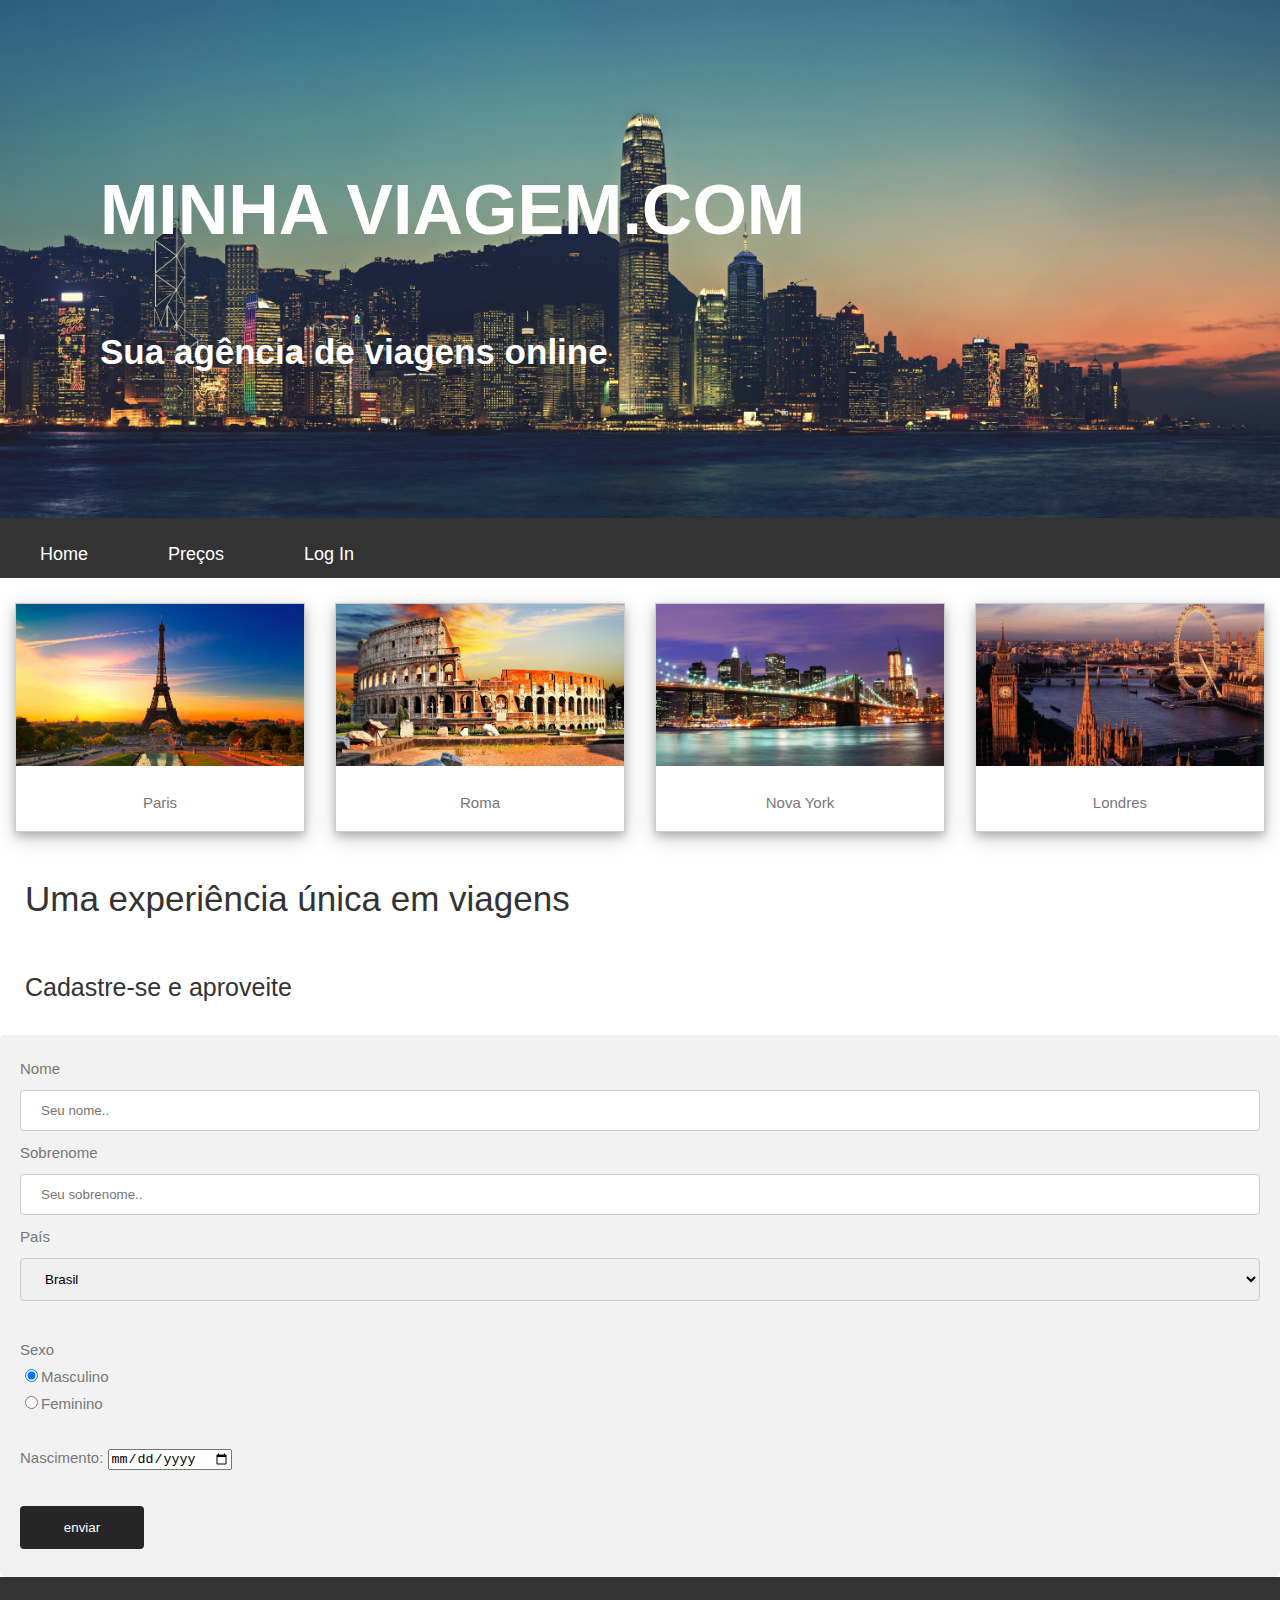
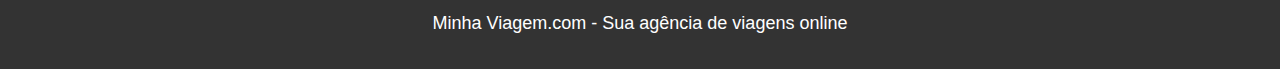
<file: index.html>
<!DOCTYPE html>
<html lang="pt-br">
    <head>
        <title>Minha Viagem</title>
        <meta charset="UTF-8">
        <link rel="stylesheet" href="estilo.css"> 
    </head>
    
    <body>
        
        <!-- Cabeçalho da página -->
        <div class="cabecalho">
            <h1>MINHA VIAGEM.COM</h1>
            <p><strong>Sua agência de viagens online</strong></p>
        </div>
        
        <!-- Barra de menus -->
        <div class="menu">
            <a href="index.html">Home</a>
            <a href="precos.html">Preços</a>
            <a style="float:right" href="login.html">Log In</a>
        </div>
        
        <!-- Conteúdo da página -->
        <div class="responsivo">
            <div class="galeria">
                <a target="_blank" href="paris.html">
                    <img src="paris.jpg" alt="Paris" width="1800" height="1200">
                </a>
                <div class="desc">Paris</div>
            </div>
        </div>

        <div class="responsivo">
            <div class="galeria">
                <a target="_blank" href="roma.html">
                    <img src="roma.jpg" alt="Roma" width="1800" height="1200">
                </a>
                <div class="desc">Roma</div>
            </div>
        </div>
        
        <div class="responsivo">
           <div class="galeria">
                <a target="_blank" href="nova-york.html">
                    <img src="nova-york.jpg" alt="Nova York" width="1800" height="1200">
                </a>
                <div class="desc">Nova York</div>
            </div>
        </div>
        
        <div class="responsivo">
            <div class="galeria">
                <a target="_blank" href="londres.html">
                    <img src="londres.jpg" alt="Londres" width="1800" height="1200">
                </a>
                <div class="desc">Londres</div>
            </div>
        </div>
            
        <div class="clearfix"></div>
        
        <div class="conteudo">
            <p>Uma experiência única em viagens</p>
            <p id="sub">Cadastre-se e aproveite</p>
            <div>
                <form action="sucesso.html"></a>
                    <label for="nome">Nome</label>
                    <input type="text" id="nom" name="Nome" placeholder="Seu nome..">

                    <label for="sobrenome">Sobrenome</label>
                    <input type="text" id="sob" name="Sobrenome" placeholder="Seu sobrenome..">

                    <label for="pais">País</label>
                    <select id="pais" name="pais">
                        <option value="brasil">Brasil</option>
                        <option value="canada">Canada</option>
                        <option value="inglaterra">Inglaterra</option>
                        <option value="alemanha">Alemanha</option>
                    </select>
					<br><br>
					<label for="sexo">Sexo</label><br>
					<input type="radio" name="genero" value="masculino" checked>Masculino<br>
					<input type="radio" name="genero" value="feminino">Feminino<br><br>
					
					Nascimento:
					<input type="date" name="nasc"><br><br>
  
                    <input type="submit" value="enviar">		  
				</form>
            </div>                
        </div>
        
        <div class="rodape">
            Minha Viagem.com - Sua agência de viagens online
        </div>           
    </body>
</html>
</file>
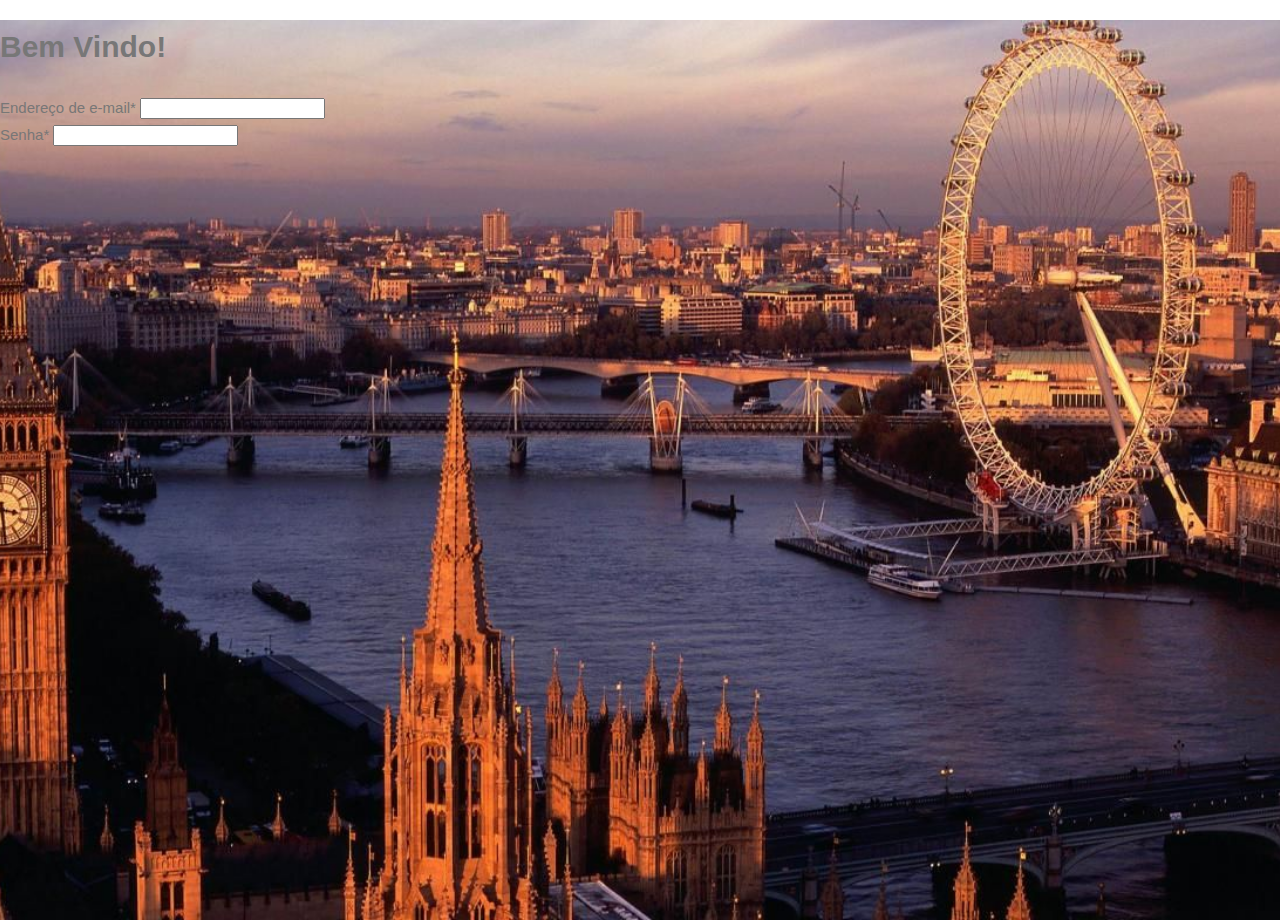
<file: login.html>
<!DOCTYPE html>
<html lang="pt-br">
    <head>
        <title>Minha Viagem</title>
        <meta charset="UTF-8">
        <meta name="viewport" content="width=device-width, initial-scale=1">
        <link rel="stylesheet" href="estilo.css">
		<div class="imagem-4">
    </head>
    
    <body>
        <div id="login">   
          <h1>Bem Vindo!</h1>
          
		<form action="/" method="post"></a>
            
            <div class="field-wrap">
            <label>
              Endereço de e-mail<span class="req">*</span>
            </label>
            <input type="email"required autocomplete="off"/>
          </div>
          
          <div class="field-wrap">
            <label>
              Senha<span class="req">*</span>
            </label>
            <input type="password"required autocomplete="off"/>
          </div>           
       </form>
    </body>
</html>
</file>
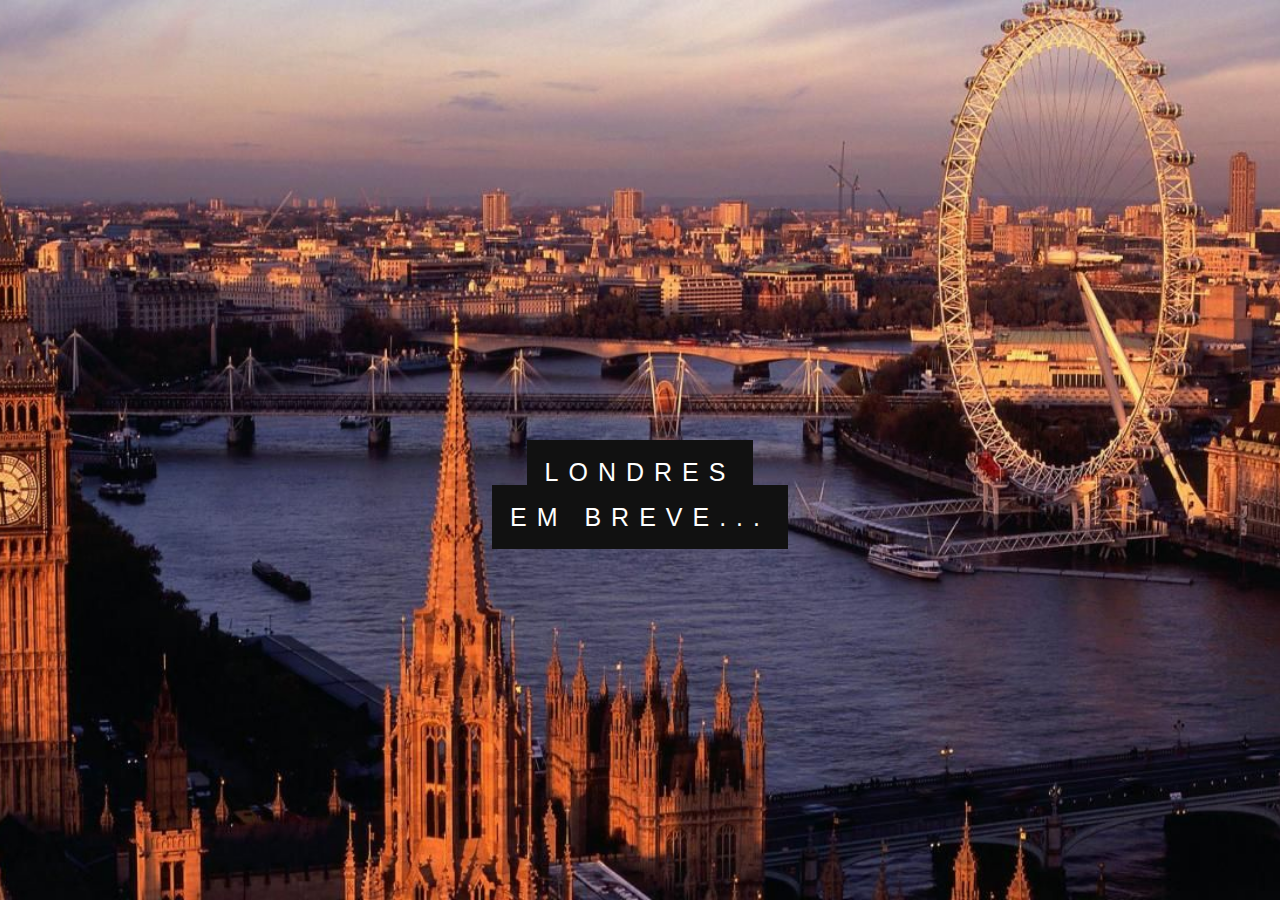
<file: londres.html>
<!DOCTYPE html>
<html lang="pt-br">
    <head>
        <title>Minha Viagem</title>
        <meta charset="UTF-8">
        <meta name="viewport" content="width=device-width, initial-scale=1">
        <link rel="stylesheet" href="estilo.css">
    </head>
    
    <body>
        <div class="imagem-4">
            <div class="legenda">
                <span class="borda">LONDRES</span><br>
                <span class="borda">EM BREVE...</span>
            </div>
        </div>
    </body>
</html>
</file>
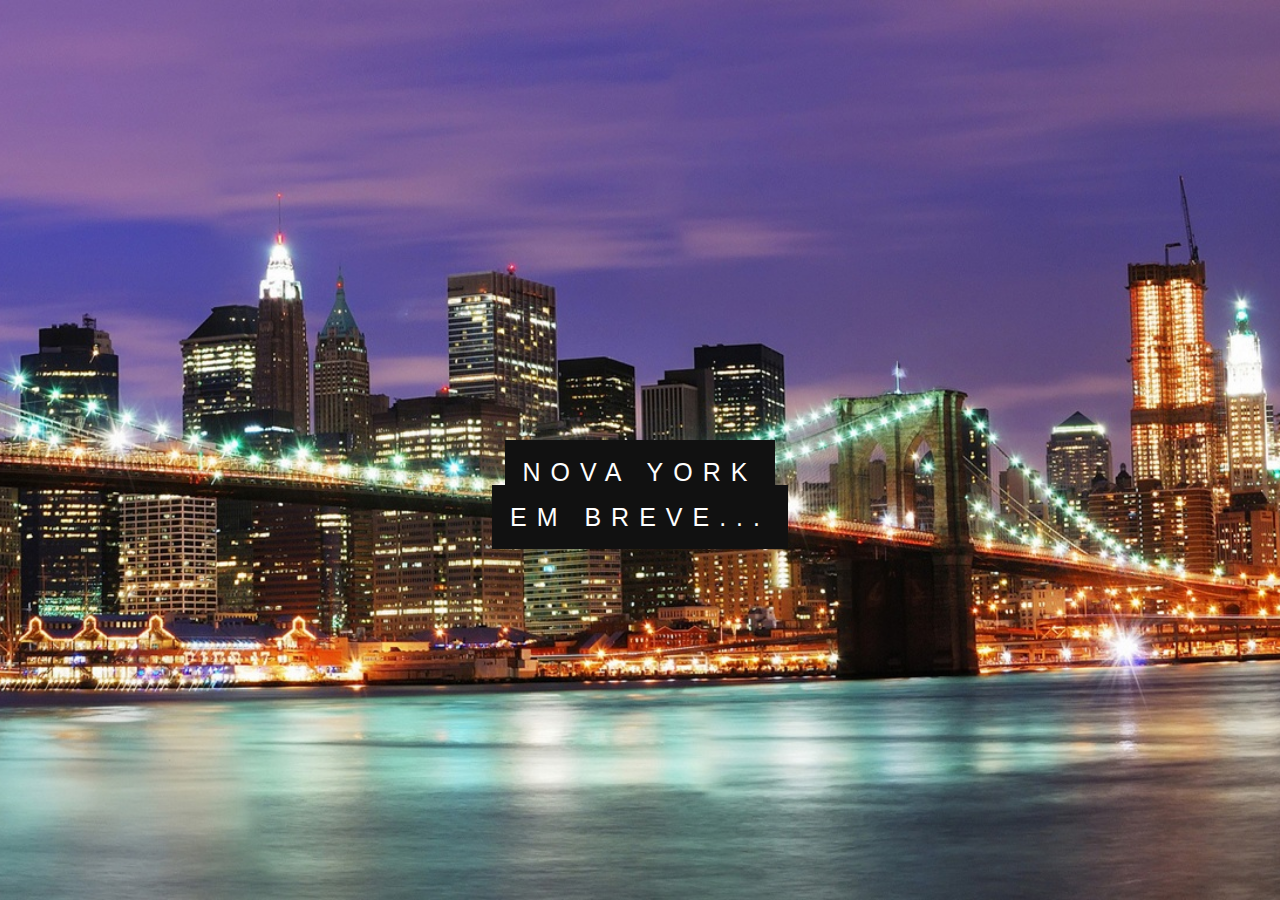
<file: nova-york.html>
<!DOCTYPE html>
<html lang="pt-br">
    <head>
        <title>Minha Viagem</title>
        <meta charset="UTF-8">
        <meta name="viewport" content="width=device-width, initial-scale=1">
        <link rel="stylesheet" href="estilo.css">
    </head>
    
    <body>
        <div class="imagem-3">
            <div class="legenda">
                <span class="borda">NOVA YORK</span><br>
                <span class="borda">EM BREVE...</span>
            </div>
        </div>
    </body>
</html>
</file>
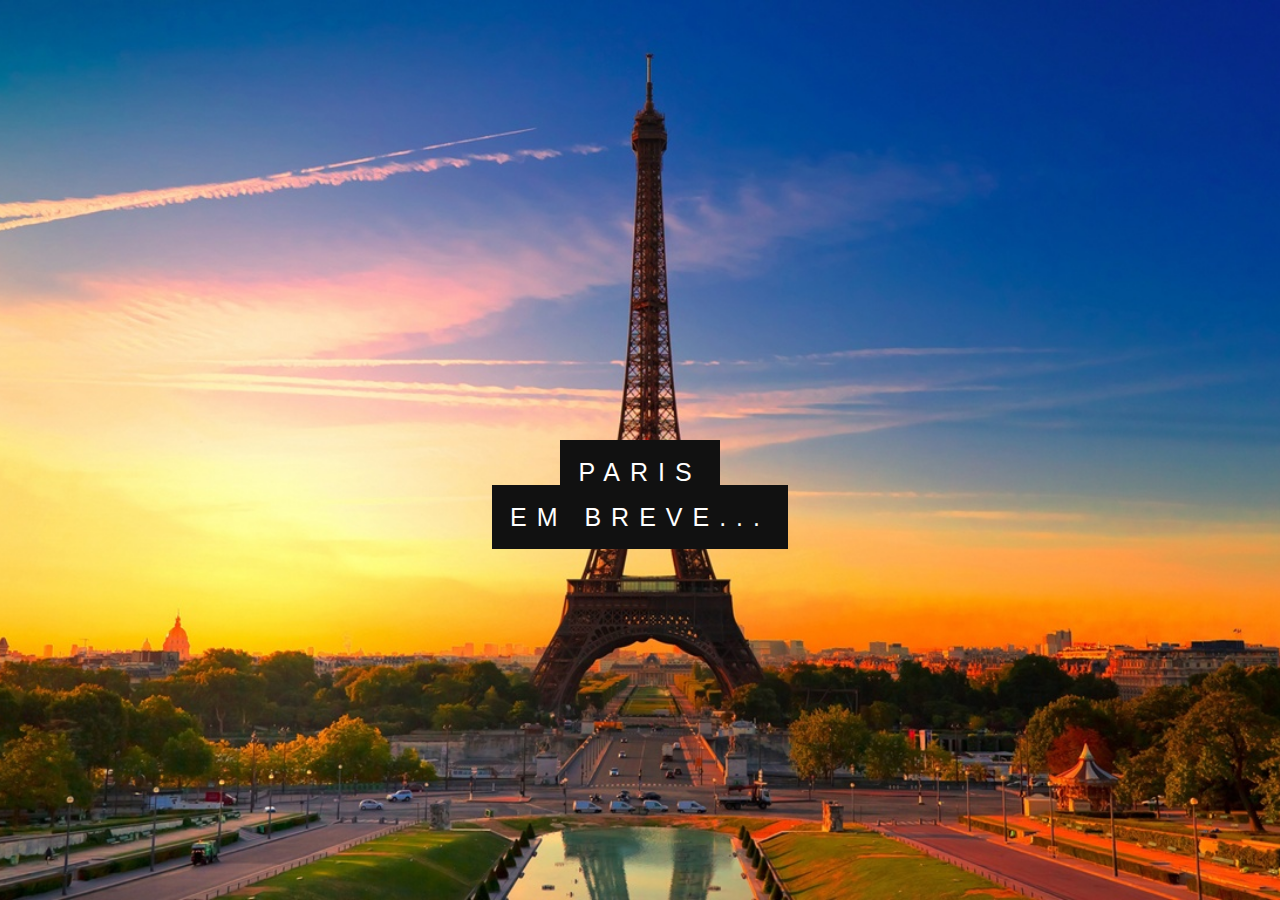
<file: paris.html>
<!DOCTYPE html>
<html lang="pt-br">
    <head>
        <title>Minha Viagem</title>
        <meta charset="UTF-8">
        <meta name="viewport" content="width=device-width, initial-scale=1">
        <link rel="stylesheet" href="estilo.css">
    </head>
    
    <body>
        <div class="imagem-1">
            <div class="legenda">
                <span class="borda">PARIS</span><br>
                <span class="borda">EM BREVE...</span>
            </div>
        </div>
    </body>
</html>
</file>
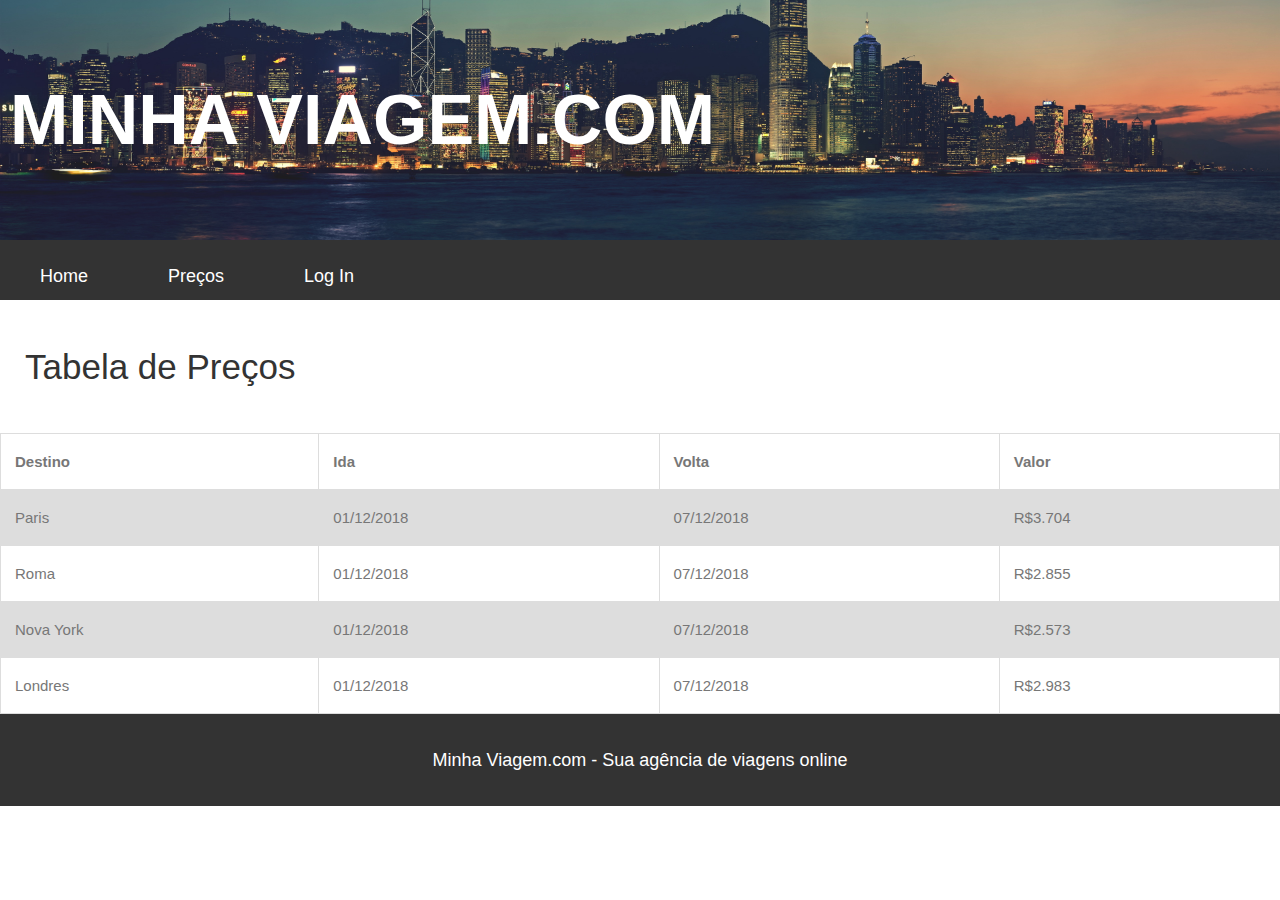
<file: precos.html>
<!DOCTYPE html>
<html lang="pt-br">
    <head>
        <title>Minha Viagem</title>
        <meta charset="UTF-8">
        <link rel="stylesheet" href="estilo.css"> 
    </head>
    
    <body>
        
        <!-- Cabeçalho da página -->
        <div class="cabecalho2">
            <h1>MINHA VIAGEM.COM</h1>
        </div>
        
        <!-- Barra de menus -->
        <div class="menu">
            <a href="index.html">Home</a>
            <a href="precos.html" target="_blank">Preços</a>
            <a style="float:right" href="#">Log In</a>
        </div>
        
        <!-- Conteúdo da página -->
        <!-- Tabela de Preços -->
        <div class="precos">
            <p>Tabela de Preços</p>
            <table>
                <tr>
                    <th>Destino</th>
                    <th>Ida</th>
                    <th>Volta</th>
                    <th>Valor</th>
                </tr>
                <tr>
                    <td>Paris</td>
                    <td>01/12/2018</td>
                    <td>07/12/2018</td>
                    <td>R$3.704</td>
                </tr>
                <tr>
                    <td>Roma</td>
                    <td>01/12/2018</td>
                    <td>07/12/2018</td>
                    <td>R$2.855</td>
                </tr>
                <tr>
                    <td>Nova York</td>
                    <td>01/12/2018</td>
                    <td>07/12/2018</td>
                    <td>R$2.573</td>
                </tr>
                <tr>
                    <td>Londres</td>
                    <td>01/12/2018</td>
                    <td>07/12/2018</td>
                    <td>R$2.983</td>
                </tr>
            </table>        
        </div>
        
        <div class="rodape">
            Minha Viagem.com - Sua agência de viagens online
        </div>           
    </body>
</html>
</file>
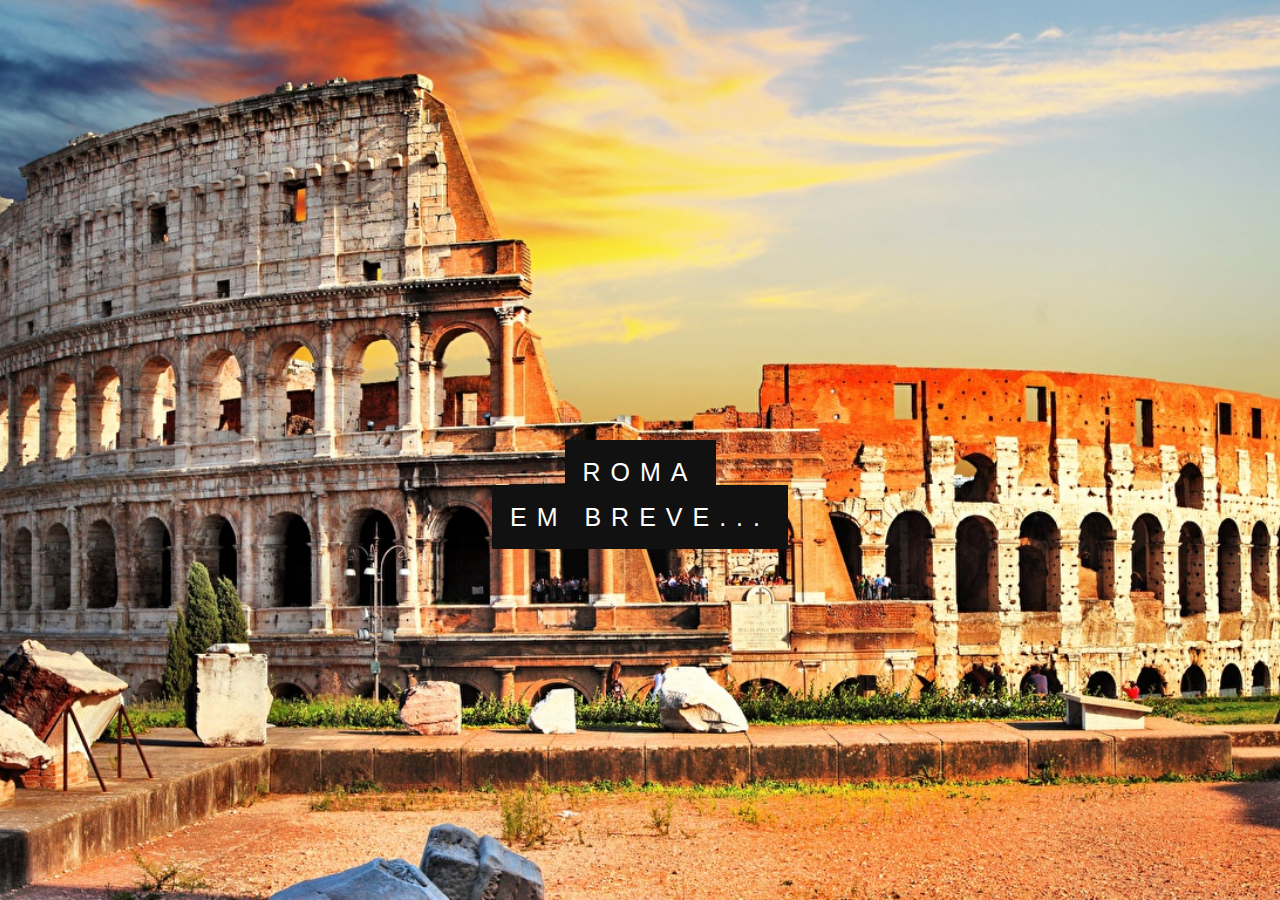
<file: roma.html>
<!DOCTYPE html>
<html lang="pt-br">
    <head>
        <title>Minha Viagem</title>
        <meta charset="UTF-8">
        <meta name="viewport" content="width=device-width, initial-scale=1">
        <link rel="stylesheet" href="estilo.css">
    </head>
    
    <body>
        <div class="imagem-2">
            <div class="legenda">
                <span class="borda">ROMA</span><br>
                <span class="borda">EM BREVE...</span>
            </div>
        </div>
    </body>
</html>
</file>
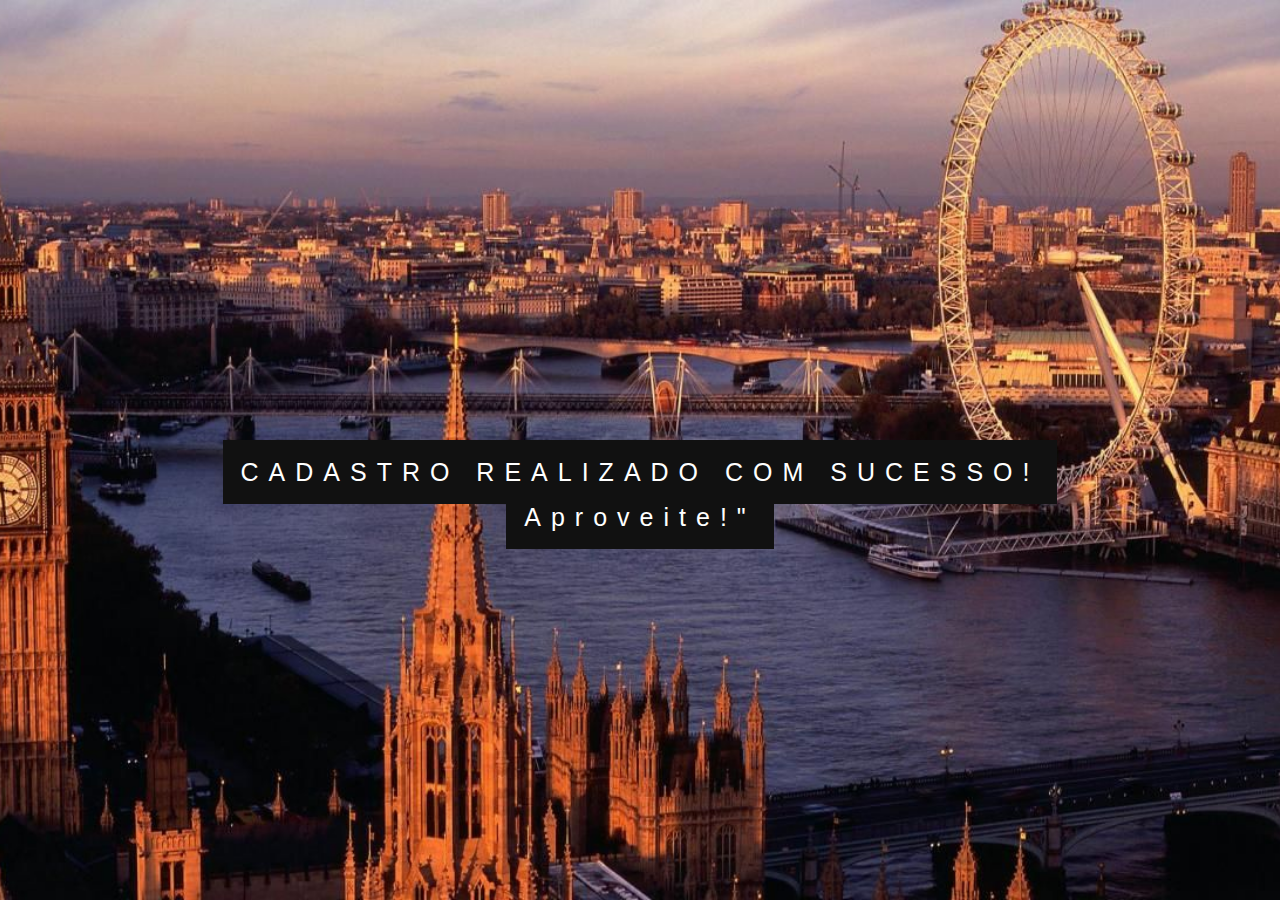
<file: sucesso.html>
<!DOCTYPE html>
<html lang="pt-br">
    <head>
        <title>Minha Viagem</title>
        <meta charset="UTF-8">
        <meta name="viewport" content="width=device-width, initial-scale=1">
        <link rel="stylesheet" href="estilo.css">
    </head>
    
    <body>
        <div class="imagem-4">
            <div class="legenda">
                <span class="borda">CADASTRO REALIZADO COM SUCESSO!</span><br>
                <span class="borda">Aproveite!"</span>
            </div>
        </div>
    </body>
</html>
</file>
<file: estilo.css>
* {
    box-sizing: border-box;
}

/* Estilo do corpo da página (body) */
body {
    font-family: arial;
    margin: 0;
}

/* Estilo do cabeçalho */
.cabecalho {
    padding: 100px;    
    background-image: url("header.jpg");
    background-position: right bottom, left top;
    background-repeat: no-repeat;
    background-size: cover;
    color: white;
    text-align: left;
    font-size: 35px;
}

.cabecalho2 {
	 padding: 10px;    
    background-image: url("header.jpg");
    background-position: right bottom, left top;
    background-repeat: no-repeat;
    background-size: cover;
    color: white;
    text-align: left;
    font-size: 35px;
}

/* Estilo da barra de menus */
.menu {
    height: 60px;
    display: flex;
    background-color: #333;
}

/* Estilo dos links da barra de menus */
.menu a {
    color: white;
    font-size: 18px;
    padding: 20px 40px;
    text-decoration: none;
    text-align: center;
}

/* Muda a cor ao selecionar o link */
.menu a:hover {
    background-color: #ddd;
    color: black;
}

/* Estilo das imagens */
div.galeria {
    margin-top: 25px;
    border: 1px solid #ccc;
    box-shadow: 0 4px 8px 0 rgba(0, 0, 0, 0.2), 0 6px 20px 0 rgba(0, 0, 0, 0.19);
}

/* Destaca a imagem ao passar o ponteiro do mouse */
div.galeria:hover {
    border: 1px solid #777; 
}

div.galeria img {
    width: 100%;
    height: auto;
}

div.desc {
    padding: 15px;
    text-align: center;
}

/* Torna a galeria responsiva, adaptando-a a vários tamanhos de tela */
.responsivo {
    padding: 0 15px;
    float: left;
    width: 24.99999%;
}

@media only screen and (max-width: 700px) {
    .responsivo {
        width: 49.99999%;
        margin: 6px 0;
    }
}

@media only screen and (max-width: 500px) {
    .responsivo {
        width: 100%;
    }
}

.clearfix:after {
    content: "";
    display: table;
    clear: both;
}

/* Estilo do campo de cadastro */
input[type=text], select {
    width: 100%;
    padding: 12px 20px;
    margin: 8px 0;
    display: inline-block;
    border: 1px solid #ccc;
    border-radius: 4px;
    box-sizing: border-box;
}

input[type=submit] {
    width: 10%;
    background-color: #262626;
    color: white;
    padding: 14px 20px;
    margin: 8px 0;
    border: none;
    border-radius: 4px;
    cursor: pointer;
    text-align: center;
}

input[type=submit]:hover {
    background-color: #333;
}

.conteudo div {
    border-radius: 5px;
    background-color: #f2f2f2;
    padding: 20px;
}

.conteudo p {
    margin-left: 25px;
    color: #333;
    text-align: left;
    font-size: 35px;
}

.conteudo p#sub {
    margin-left: 25px;
    color: #333;
    text-align: left;
    font-size: 25px;
}

.rodape {
    background-color: #333;
    text-align: center;
    color: white;
    font-size: 18px;
    padding: 30px;
}

/* Estilo da tabela da página preços */
table {
    font-family: arial, sans-serif;
    border-collapse: collapse;
    width: 100%;
}

td, th {
    border: 1px solid #dddddd;
    text-align: left;
    padding: 14px;
}

tr:nth-child(even) {
    background-color: #dddddd;
}

.precos p {
	margin-left: 25px;
    color: #333;
    text-align: left;
    font-size: 35px;
}

/* Estilo da página de cada cidade */
body, html {
   height: 100%;
   margin: 0;
   font: 400 15px/1.8 "Lato", sans-serif;
   color: #777;
}

.imagem-1, .imagem-2, .imagem-3, .imagem-4 {
   position: relative;
   background-position: center;
   background-repeat: no-repeat;
   background-size: cover;

}

.imagem-1 {
   background-image: url("paris.jpg");
   height: 100%;
}

.imagem-2 {
   background-image: url("roma.jpg");
   height: 100%;
}

.imagem-3 {
   background-image: url("nova-york.jpg");
   height: 100%;
}

.imagem-4 {
   background-image: url("londres.jpg");
   height: 100%;
}

.legenda {
   position: absolute;
   left: 0;
   top: 50%;
   width: 100%;
   text-align: center;
   color: #000;
}

.legenda span.borda {
   background-color: #111;
   color: #fff;
   padding: 18px;
   font-size: 25px;
   letter-spacing: 10px;
}

h3 {
   letter-spacing: 5px;
   text-transform: uppercase;
   font: 20px "Lato", sans-serif;
   color: #111;
}
</file>
